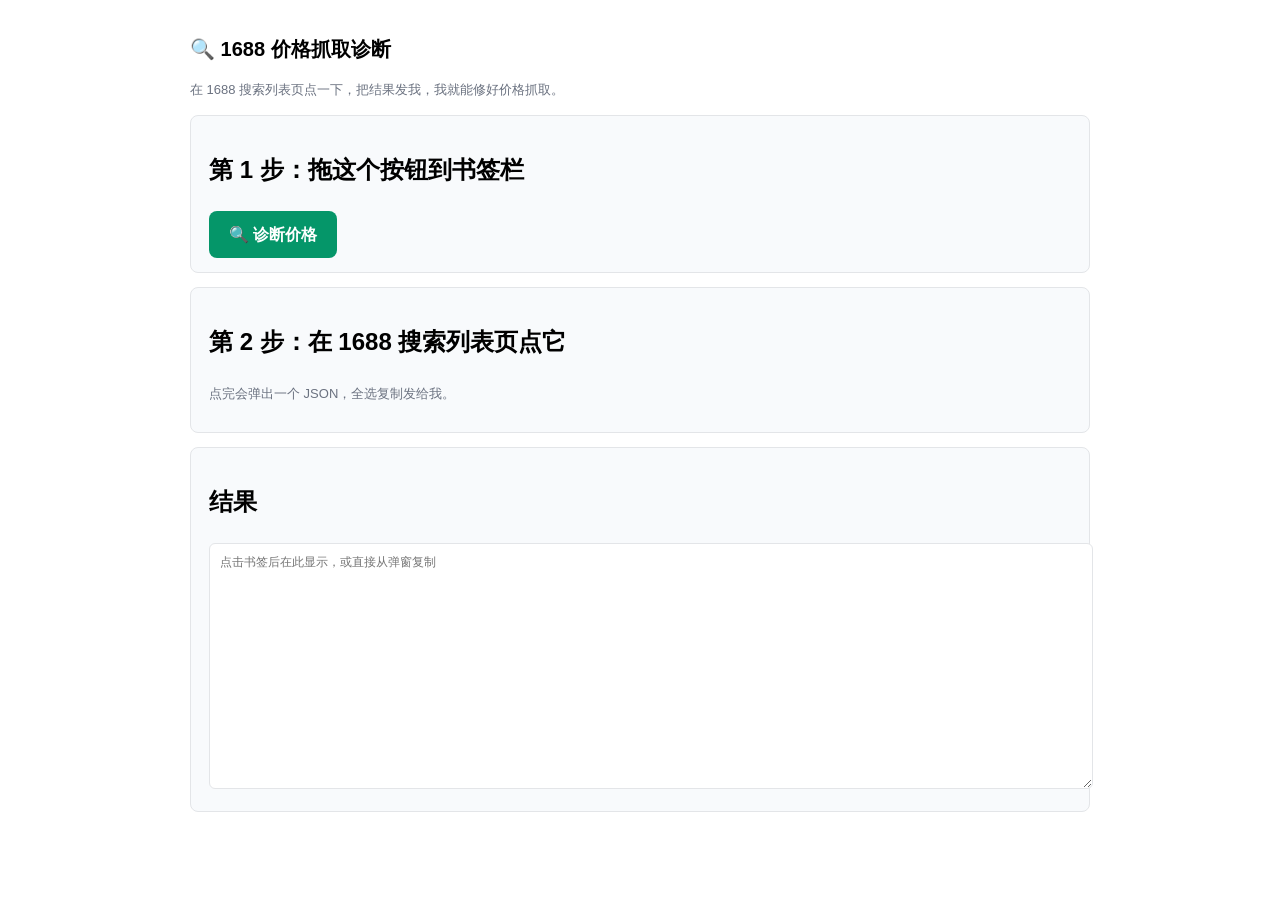
<file: app/web/probe-price.html>
<!DOCTYPE html>
<html lang="zh-CN">
<head>
<meta charset="utf-8">
<title>1688 价格抓取诊断</title>
<style>
  body { font-family: -apple-system, "Segoe UI", "Microsoft YaHei", sans-serif; max-width: 900px; margin: 32px auto; padding: 0 20px; line-height:1.7; }
  h1 { font-size: 20px; }
  .bookmarklet { display:inline-block; background:#059669; color:#fff; padding:10px 20px; border-radius:8px; text-decoration:none; font-weight:600; }
  .box { background:#f8fafc; border:1px solid #e3e5e8; border-radius:8px; padding:14px 18px; margin:14px 0; }
  textarea { width:100%; padding:10px; border:1px solid #e3e5e8; border-radius:6px; font-family:ui-monospace,Consolas,monospace; font-size:12px; }
  .muted { color:#6b7280; font-size:13px; }
</style>
</head>
<body>
<h1>🔍 1688 价格抓取诊断</h1>
<p class="muted">在 1688 搜索列表页点一下，把结果发我，我就能修好价格抓取。</p>

<div class="box">
  <h2>第 1 步：拖这个按钮到书签栏</h2>
  <a id="bm" class="bookmarklet" href="#" onclick="return false;">🔍 诊断价格</a>
</div>

<div class="box">
  <h2>第 2 步：在 1688 搜索列表页点它</h2>
  <p class="muted">点完会弹出一个 JSON，全选复制发给我。</p>
</div>

<div class="box">
  <h2>结果</h2>
  <textarea id="out" rows="16" placeholder="点击书签后在此显示，或直接从弹窗复制"></textarea>
</div>

<script>
const code = `(function(){
function txt(el){return el?el.innerText.trim():'';}
var cards = document.querySelectorAll('.space-common-offerlist, .page-offerlist, .search-offer-wrapper.major-offer');
if (cards.length === 0) {
  cards = Array.from(document.querySelectorAll('div')).filter(function(c){
    return c.querySelector('img') && c.querySelector('a[href*="offer"]');
  });
}
var out = {cardCount: cards.length, samples: []};
for (var i = 0; i < cards.length && i < 3; i++) {
  var c = cards[i];
  var fullText = c.innerText || '';
  // 找所有含数字+元/¥ 的文本片段
  var priceCandidates = [];
  var priceEls = c.querySelectorAll('[class*="price"],[class*="Price"],[class*="amount"]');
  for (var j = 0; j < priceEls.length && j < 8; j++) {
    priceCandidates.push({cls: priceEls[j].className.toString().slice(0,80), text: txt(priceEls[j]).slice(0,60)});
  }
  out.samples.push({
    cls: c.className.toString().slice(0,100),
    innerTextFirst500: fullText.slice(0, 500),
    priceEls: priceCandidates,
    hasYen: /\\u00A5|¥/.test(fullText),
    yenMatches: (fullText.match(/[\\u00A5¥]\\s*\\d+(?:\\.\\d+)?/g) || []).slice(0, 5)
  });
}
var text = JSON.stringify(out, null, 2);
try {
  navigator.clipboard.writeText(text);
  prompt('已复制到剪贴板，也可从下面复制：', text);
} catch(e) {
  prompt('请复制以下内容：', text);
}
})();`;
document.getElementById('bm').href = 'javascript:' + encodeURIComponent(code);
</script>
</body>
</html>
</file>
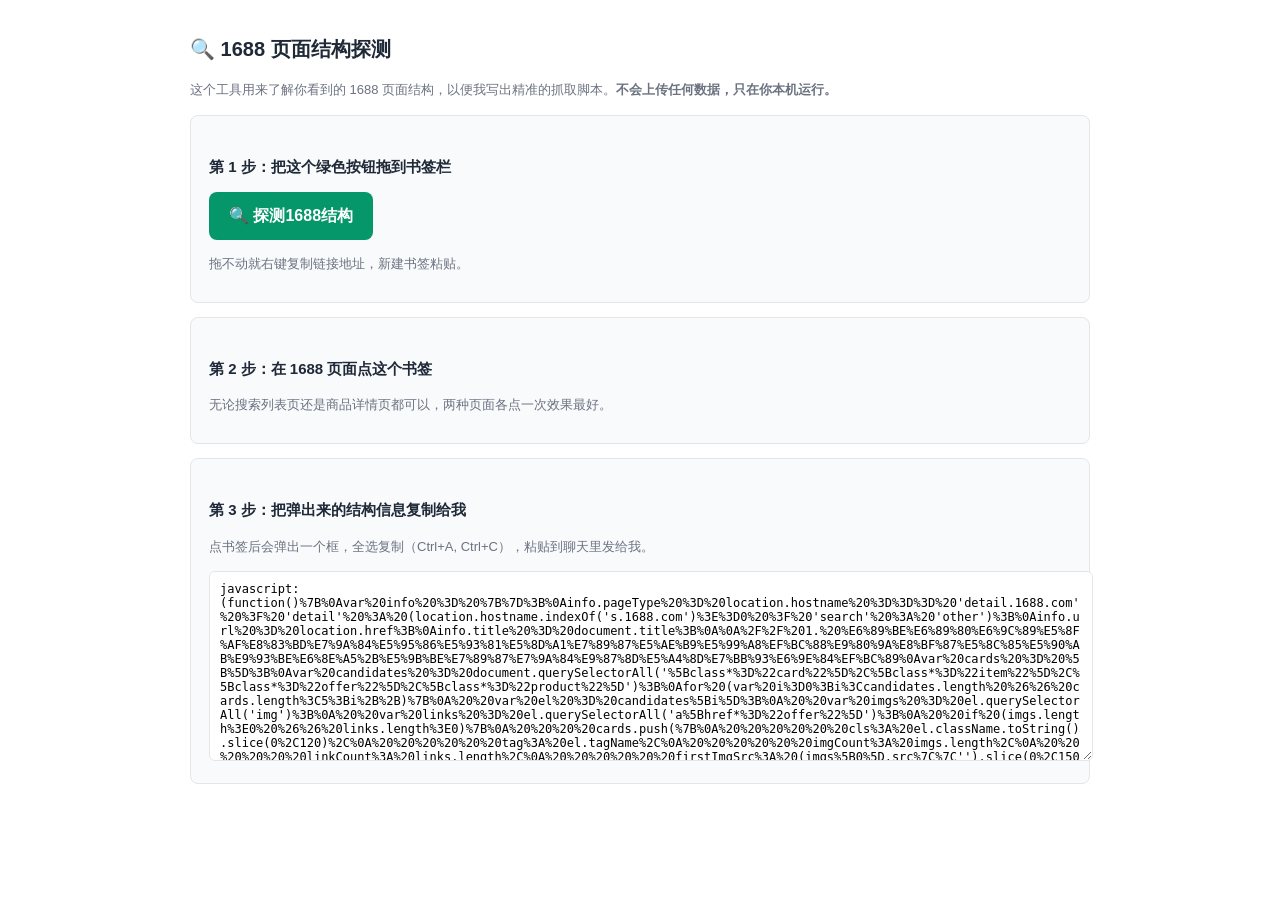
<file: app/web/probe.html>
<!DOCTYPE html>
<html lang="zh-CN">
<head>
<meta charset="utf-8">
<title>1688 页面结构探测</title>
<style>
  body { font-family: -apple-system, "Segoe UI", "Microsoft YaHei", sans-serif; max-width: 900px; margin: 32px auto; padding: 0 20px; line-height:1.7; color:#1f2937; }
  h1 { font-size: 20px; }
  h2 { font-size: 15px; margin-top: 24px; }
  .bookmarklet { display:inline-block; background:#059669; color:#fff; padding:10px 20px; border-radius:8px; text-decoration:none; font-weight:600; }
  .box { background:#f8fafc; border:1px solid #e3e5e8; border-radius:8px; padding:14px 18px; margin:14px 0; }
  textarea { width:100%; padding:10px; border:1px solid #e3e5e8; border-radius:6px; font-family:ui-monospace,Consolas,monospace; font-size:12px; }
  code { background:#eef2ff; padding:1px 6px; border-radius:4px; }
  .muted { color:#6b7280; font-size:13px; }
</style>
</head>
<body>
<h1>🔍 1688 页面结构探测</h1>
<p class="muted">这个工具用来了解你看到的 1688 页面结构，以便我写出精准的抓取脚本。<strong>不会上传任何数据，只在你本机运行。</strong></p>

<div class="box">
  <h2>第 1 步：把这个绿色按钮拖到书签栏</h2>
  <a id="probe-bm" class="bookmarklet" href="#" onclick="return false;">🔍 探测1688结构</a>
  <p class="muted">拖不动就右键复制链接地址，新建书签粘贴。</p>
</div>

<div class="box">
  <h2>第 2 步：在 1688 页面点这个书签</h2>
  <p class="muted">无论搜索列表页还是商品详情页都可以，两种页面各点一次效果最好。</p>
</div>

<div class="box">
  <h2>第 3 步：把弹出来的结构信息复制给我</h2>
  <p class="muted">点书签后会弹出一个框，全选复制（Ctrl+A, Ctrl+C），粘贴到聊天里发给我。</p>
  <textarea id="output" rows="12" placeholder="点击上方书签后，这里会显示探测结果……"></textarea>
</div>

<script>
// 探测脚本：收集页面的关键结构信息
const probeCode = `(function(){
var info = {};
info.pageType = location.hostname === 'detail.1688.com' ? 'detail' : (location.hostname.indexOf('s.1688.com')>=0 ? 'search' : 'other');
info.url = location.href;
info.title = document.title;

// 1. 找所有可能的商品卡片容器（通过包含链接+图片的重复结构）
var cards = [];
var candidates = document.querySelectorAll('[class*="card"],[class*="item"],[class*="offer"],[class*="product"]');
for (var i=0;i<candidates.length && cards.length<5;i++){
  var el = candidates[i];
  var imgs = el.querySelectorAll('img');
  var links = el.querySelectorAll('a[href*="offer"]');
  if (imgs.length>0 && links.length>0){
    cards.push({
      cls: el.className.toString().slice(0,120),
      tag: el.tagName,
      imgCount: imgs.length,
      linkCount: links.length,
      firstImgSrc: (imgs[0].src||'').slice(0,150),
      firstLink: (links[0].href||'').slice(0,150),
      textSample: el.innerText.slice(0,200)
    });
    if (cards.length>=3) break;
  }
}
info.candidateCards = cards;

// 2. 检测是否有 offer 链接
var offerLinks = document.querySelectorAll('a[href*="offer"]');
info.offerLinkCount = offerLinks.length;
info.offerLinkSamples = [];
for (var j=0;j<offerLinks.length && j<3;j++) info.offerLinkSamples.push(offerLinks[j].href.slice(0,160));

// 3. 店铺相关元素
var shopEls = document.querySelectorAll('[class*="shop"],[class*="company"],[class*="seller"]');
info.shopElements = [];
for (var k=0;k<shopEls.length && k<5;k++) info.shopElements.push({cls: shopEls[k].className.toString().slice(0,100), text: shopEls[k].innerText.slice(0,100)});

// 4. 价格相关元素
var priceEls = document.querySelectorAll('[class*="price"],[class*="Price"]');
info.priceElements = [];
for (var m=0;m<priceEls.length && m<5;m++) info.priceElements.push({cls: priceEls[m].className.toString().slice(0,100), text: priceEls[m].innerText.slice(0,60)});

// 5. 图片元素统计
var allImgs = document.querySelectorAll('img');
info.imgCount = allImgs.length;
info.bigImgs = [];
for (var n=0;n<allImgs.length;n++){
  if ((allImgs[n].naturalWidth||0) > 200 && info.bigImgs.length<5){
    info.bigImgs.push({w:allImgs[n].naturalWidth, h:allImgs[n].naturalHeight, src:(allImgs[n].src||'').slice(0,150)});
  }
}

var text = JSON.stringify(info, null, 2);
// 尝试复制到剪贴板
try {
  navigator.clipboard.writeText(text).then(function(){
    prompt('✅ 已复制到剪贴板，直接粘贴给我\\n\\n同时显示如下：', text);
  }).catch(function(){
    prompt('请复制以下内容发给我：', text);
  });
} catch(e) {
  prompt('请复制以下内容发给我：', text);
}
})();`;

const oneLine = 'javascript:' + encodeURIComponent(probeCode);
document.getElementById('probe-bm').href = oneLine;
document.getElementById('output').value = oneLine;
</script>
</body>
</html>
</file>
